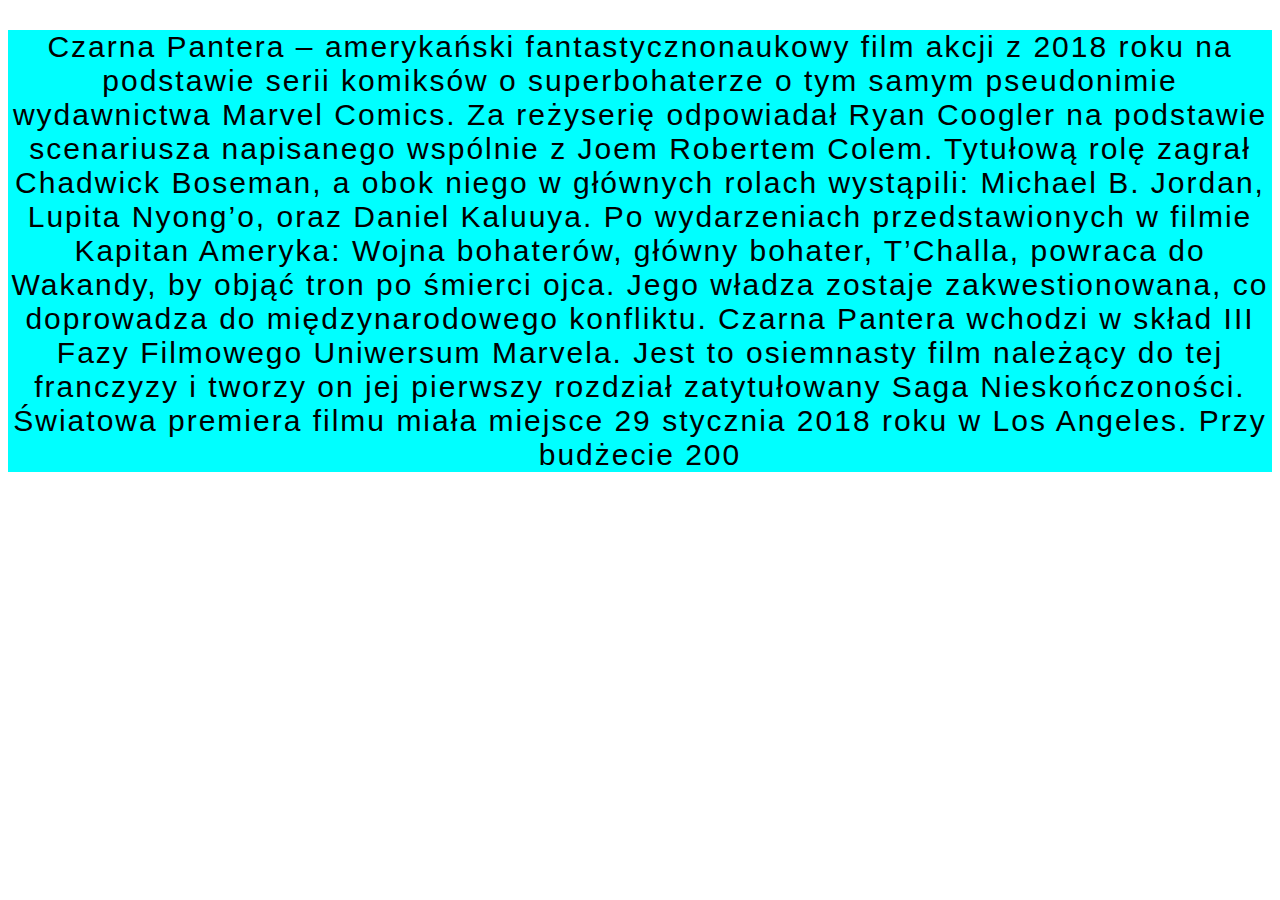
<file: index.html>
<!DOCTYPE html>
<html>
    <head>
        <meta charset="utf-8">
        <link rel="stylesheet" href="styl.css">

        <title>Jakis tytyul</title>
    </head>
    <body>
<p>Czarna Pantera – amerykański fantastycznonaukowy film akcji z 2018 roku na podstawie serii komiksów o superbohaterze o tym samym pseudonimie wydawnictwa Marvel Comics. Za reżyserię odpowiadał Ryan Coogler na podstawie scenariusza napisanego wspólnie z Joem Robertem Colem. Tytułową rolę zagrał Chadwick Boseman, a obok niego w głównych rolach wystąpili: Michael B. Jordan, Lupita Nyong’o, oraz Daniel Kaluuya. Po wydarzeniach przedstawionych w filmie Kapitan Ameryka: Wojna bohaterów, główny bohater, T’Challa, powraca do Wakandy, by objąć tron po śmierci ojca. Jego władza zostaje zakwestionowana, co doprowadza do międzynarodowego konfliktu. Czarna Pantera wchodzi w skład III Fazy Filmowego Uniwersum Marvela. Jest to osiemnasty film należący do tej franczyzy i tworzy on jej pierwszy rozdział zatytułowany Saga Nieskończoności. Światowa premiera filmu miała miejsce 29 stycznia 2018 roku w Los Angeles. Przy budżecie 200</p>




    </body>
</html>
</file>
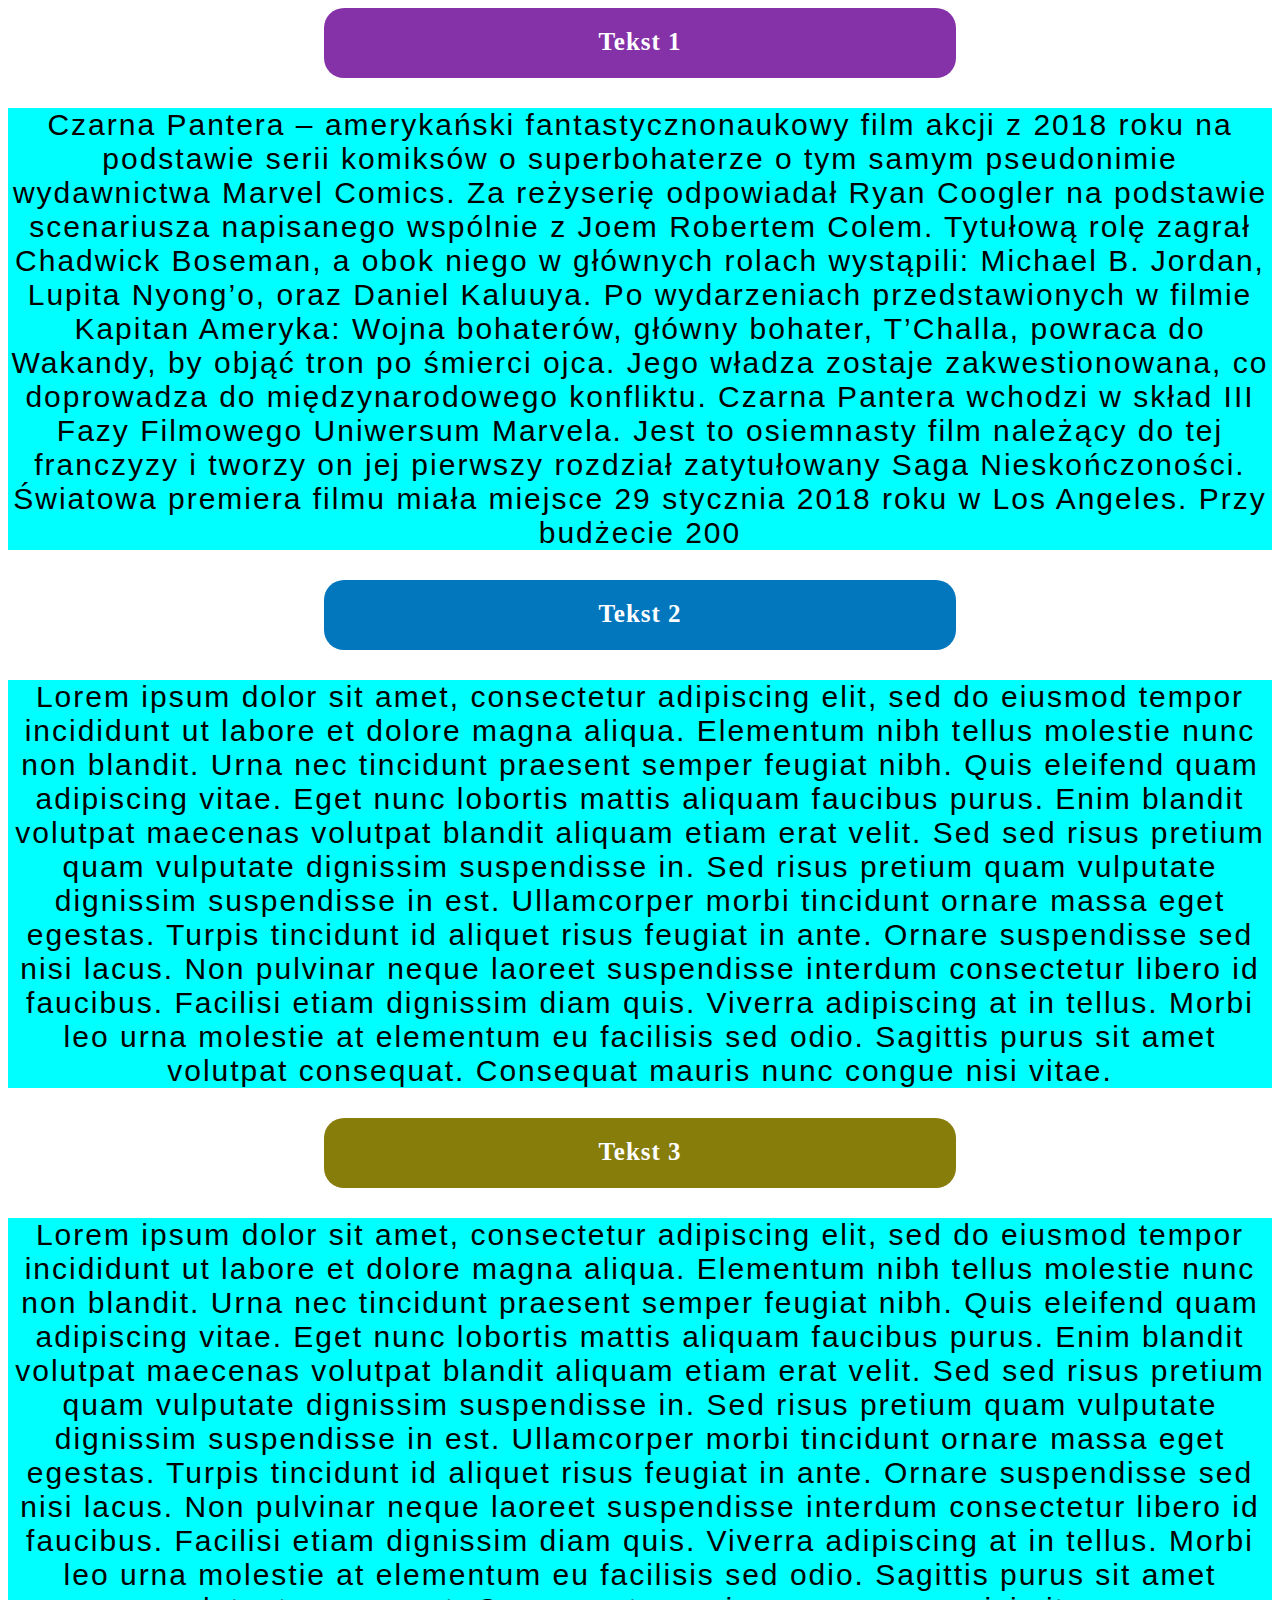
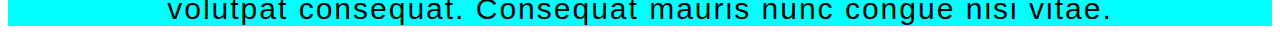
<file: index_zadanie.html>
<!DOCTYPE html>
<html>
    <head>
        <meta charset="utf-8">
        <link rel="stylesheet" href="styl.css">

        <title>Jakis tytyul</title>
    </head>
    <body>
        <h2>Tekst 1</h2>
<p>Czarna Pantera – amerykański fantastycznonaukowy film akcji z 2018 roku na podstawie serii komiksów o superbohaterze o tym samym pseudonimie wydawnictwa Marvel Comics. Za reżyserię odpowiadał Ryan Coogler na podstawie scenariusza napisanego wspólnie z Joem Robertem Colem. Tytułową rolę zagrał Chadwick Boseman, a obok niego w głównych rolach wystąpili: Michael B. Jordan, Lupita Nyong’o, oraz Daniel Kaluuya. Po wydarzeniach przedstawionych w filmie Kapitan Ameryka: Wojna bohaterów, główny bohater, T’Challa, powraca do Wakandy, by objąć tron po śmierci ojca. Jego władza zostaje zakwestionowana, co doprowadza do międzynarodowego konfliktu. Czarna Pantera wchodzi w skład III Fazy Filmowego Uniwersum Marvela. Jest to osiemnasty film należący do tej franczyzy i tworzy on jej pierwszy rozdział zatytułowany Saga Nieskończoności. Światowa premiera filmu miała miejsce 29 stycznia 2018 roku w Los Angeles. Przy budżecie 200</p>
        <h1>Tekst 2</h1>
<p>Lorem ipsum dolor sit amet, consectetur adipiscing elit, sed do eiusmod tempor incididunt ut labore et dolore magna aliqua. Elementum nibh tellus molestie nunc non blandit. Urna nec tincidunt praesent semper feugiat nibh. Quis eleifend quam adipiscing vitae. Eget nunc lobortis mattis aliquam faucibus purus. Enim blandit volutpat maecenas volutpat blandit aliquam etiam erat velit. Sed sed risus pretium quam vulputate dignissim suspendisse in. Sed risus pretium quam vulputate dignissim suspendisse in est. Ullamcorper morbi tincidunt ornare massa eget egestas. Turpis tincidunt id aliquet risus feugiat in ante. Ornare suspendisse sed nisi lacus. Non pulvinar neque laoreet suspendisse interdum consectetur libero id faucibus. Facilisi etiam dignissim diam quis. Viverra adipiscing at in tellus. Morbi leo urna molestie at elementum eu facilisis sed odio. Sagittis purus sit amet volutpat consequat. Consequat mauris nunc congue nisi vitae.</p>
        <h3>Tekst 3</h3>
        <p>Lorem ipsum dolor sit amet, consectetur adipiscing elit, sed do eiusmod tempor incididunt ut labore et dolore magna aliqua. Elementum nibh tellus molestie nunc non blandit. Urna nec tincidunt praesent semper feugiat nibh. Quis eleifend quam adipiscing vitae. Eget nunc lobortis mattis aliquam faucibus purus. Enim blandit volutpat maecenas volutpat blandit aliquam etiam erat velit. Sed sed risus pretium quam vulputate dignissim suspendisse in. Sed risus pretium quam vulputate dignissim suspendisse in est. Ullamcorper morbi tincidunt ornare massa eget egestas. Turpis tincidunt id aliquet risus feugiat in ante. Ornare suspendisse sed nisi lacus. Non pulvinar neque laoreet suspendisse interdum consectetur libero id faucibus. Facilisi etiam dignissim diam quis. Viverra adipiscing at in tellus. Morbi leo urna molestie at elementum eu facilisis sed odio. Sagittis purus sit amet volutpat consequat. Consequat mauris nunc congue nisi vitae.</p>


    </body>
</html>
</file>
<file: styl.css>
p{
  background-color:aqua;
  font-family: Arial;
  font-size: 30px;
  color:black;
  text-align:center;
  letter-spacing: 2px;
}
h1{
        background-color: #0277BD;
        border-radius: 20px;
        margin: 0 auto;
        width: 50%;
        height: 50px;
        text-align: center;
        padding: 20px 0px 0px 0px;
        letter-spacing: 1px;
        font-size: 25px;
        color:white;
}
h2{
        background-color: #8532a8;
        border-radius: 20px;
        margin: 0 auto;
        width: 50%;
        height: 50px;
        text-align: center;
        padding: 20px 0px 0px 0px;
        letter-spacing: 1px;
        font-size: 25px;
        color:white;
}
h3{
        background-color: #877d0b;
        border-radius: 20px;
        margin: 0 auto;
        width: 50%;
        height: 50px;
        text-align: center;
        padding: 20px 0px 0px 0px;
        letter-spacing: 1px;
        font-size: 25px;
        color:white;
}
</file>
